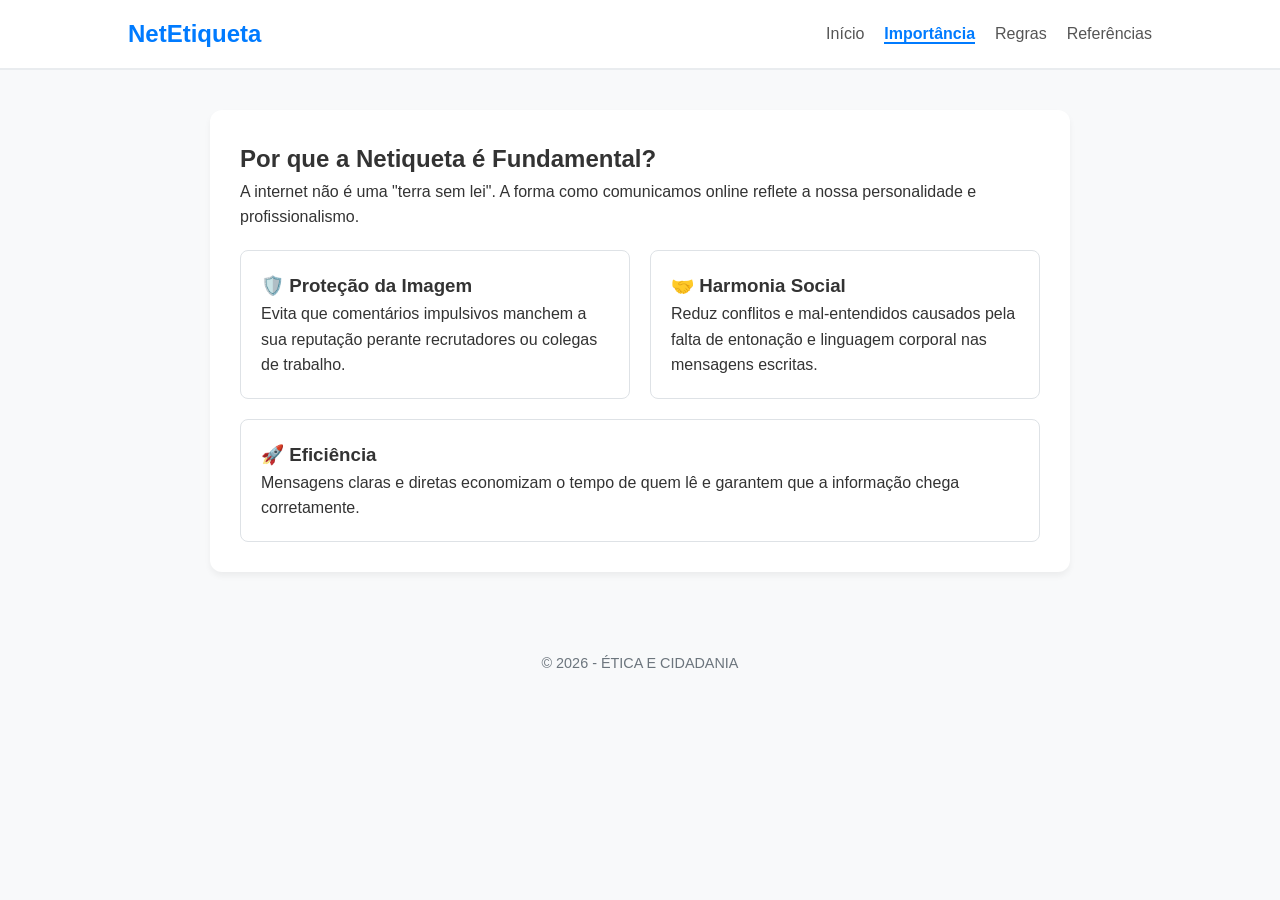
<file: importancia.html>
<!DOCTYPE html>
<html lang="pt-PT">
<head>
    <meta charset="UTF-8">
    <meta name="viewport" content="width=device-width, initial-scale=1.0">
    <title>Netiqueta - Importância</title>
    <link rel="stylesheet" href="style.css">
</head>
<body>
    <nav class="navbar">
        <div class="logo">NetEtiqueta</div>
        <ul>
            <li><a href="index.html">Início</a></li>
            <li><a href="importancia.html" class="active">Importância</a></li>
            <li><a href="regras.html">Regras</a></li>
            <li><a href="referencias.html">Referências</a></li>
        </ul>
    </nav>

    <main class="content">
        <section class="card">
            <h2>Por que a Netiqueta é Fundamental?</h2>
            <p>
                A internet não é uma "terra sem lei". A forma como comunicamos online
                reflete a nossa personalidade e profissionalismo.
            </p>

            <div class="info-grid">
                <div class="info-item">
                    <h3>🛡️ Proteção da Imagem</h3>
                    <p>
                        Evita que comentários impulsivos manchem a sua reputação perante
                        recrutadores ou colegas de trabalho.
                    </p>
                </div>

                <div class="info-item">
                    <h3>🤝 Harmonia Social</h3>
                    <p>
                        Reduz conflitos e mal-entendidos causados pela falta de
                        entonação e linguagem corporal nas mensagens escritas.
                    </p>
                </div>

                <div class="info-item">
                    <h3>🚀 Eficiência</h3>
                    <p>
                        Mensagens claras e diretas economizam o tempo de quem lê e
                        garantem que a informação chega corretamente.
                    </p>
                </div>
            </div>
        </section>
    </main>

    <footer>
        <p>&copy; 2026 - ÉTICA E CIDADANIA</p>
    </footer>
</body>
</html>
</file>
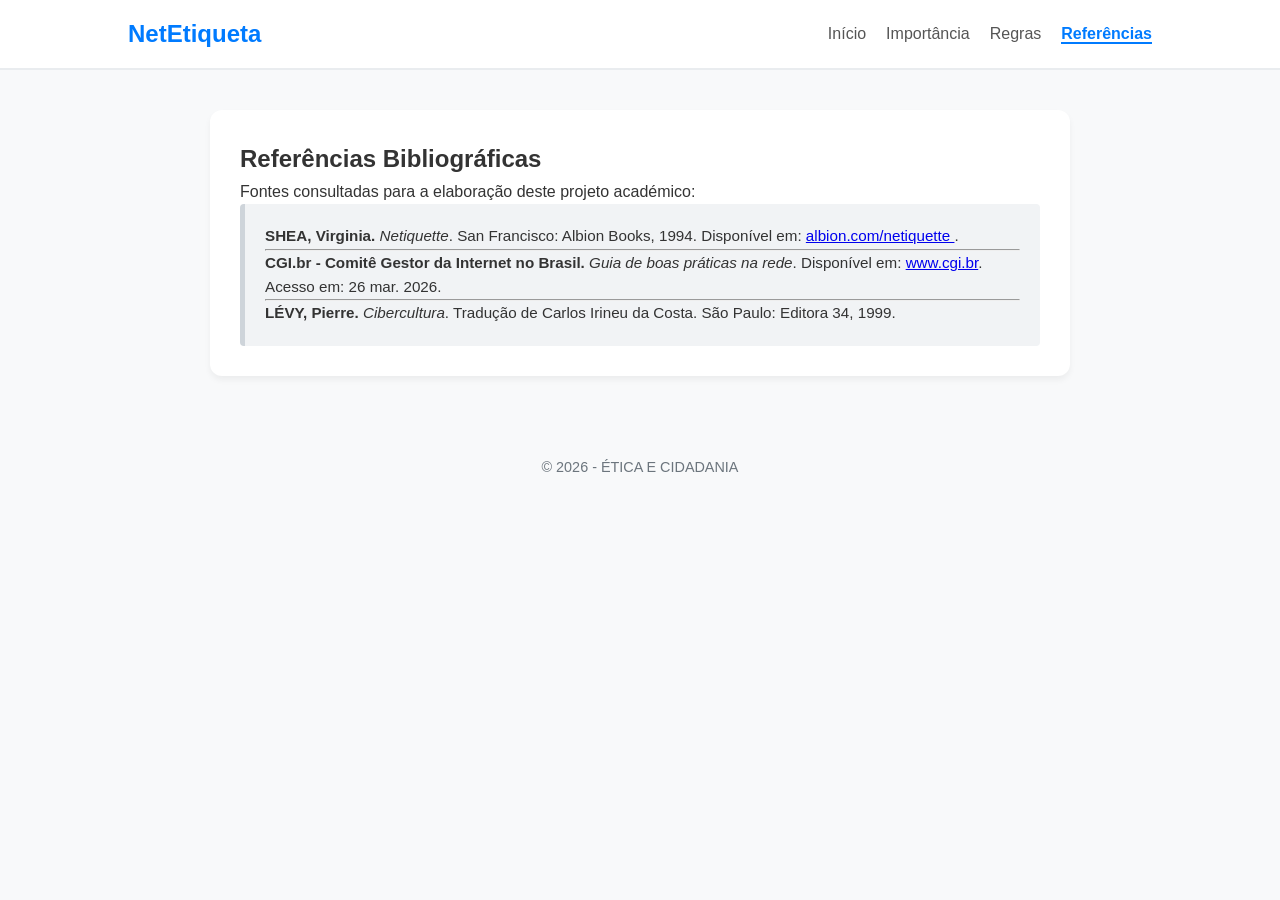
<file: referencias.html>
<!DOCTYPE html>
<html lang="pt-PT">
<head>
    <meta charset="UTF-8">
    <meta name="viewport" content="width=device-width, initial-scale=1.0">
    <title>Netiqueta - Referências</title>
    <link rel="stylesheet" href="style.css">
</head>
<body>
    <nav class="navbar">
        <div class="logo">NetEtiqueta</div>
        <ul>
            <li><a href="index.html">Início</a></li>
            <li><a href="importancia.html">Importância</a></li>
            <li><a href="regras.html">Regras</a></li>
            <li><a href="referencias.html" class="active">Referências</a></li>
        </ul>
    </nav>

    <main class="content">
        <section class="card">
            <h2>Referências Bibliográficas</h2>
            <p>Fontes consultadas para a elaboração deste projeto académico:</p>

            <blockquote class="ref-box">
                <p>
                    <strong>SHEA, Virginia.</strong>
                    <em>Netiquette</em>. San Francisco: Albion Books, 1994.
                    Disponível em:
                    <a href="http://www.albion.com/netiquette/book/" target="_blank">
                        albion.com/netiquette
                    </a>.
                </p>

                <hr>

                <p>
                    <strong>CGI.br - Comitê Gestor da Internet no Brasil.</strong>
                    <em>Guia de boas práticas na rede</em>.
                    Disponível em:
                    <a href="https://www.cgi.br" target="_blank">www.cgi.br</a>.
                    Acesso em: 26 mar. 2026.
                </p>

                <hr>

                <p>
                    <strong>LÉVY, Pierre.</strong>
                    <em>Cibercultura</em>.
                    Tradução de Carlos Irineu da Costa.
                    São Paulo: Editora 34, 1999.
                </p>
            </blockquote>
        </section>
    </main>

    <footer>
        <p>&copy; 2026 - ÉTICA E CIDADANIA</p>
    </footer>
</body>
</html>
</file>
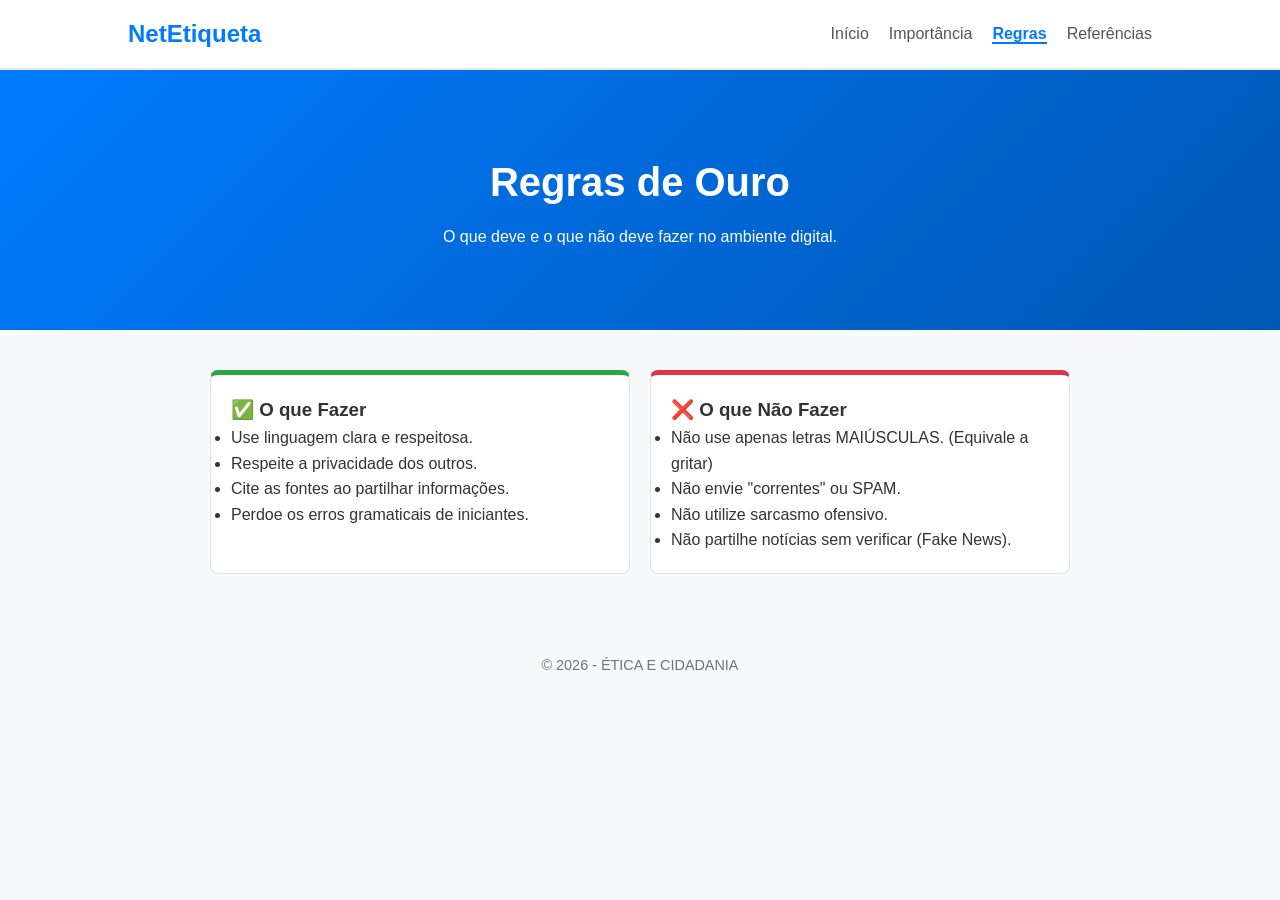
<file: regras.html>
<!DOCTYPE html>
<html lang="pt-PT">
<head>
    <meta charset="UTF-8">
    <meta name="viewport" content="width=device-width, initial-scale=1.0">
    <title>Netiqueta - Regras</title>
    <link rel="stylesheet" href="style.css">
</head>
<body>
    <nav class="navbar">
        <div class="logo">NetEtiqueta</div>
        <ul>
            <li><a href="index.html">Início</a></li>
            <li><a href="importancia.html">Importância</a></li>
            <li><a href="regras.html" class="active">Regras</a></li>
            <li><a href="referencias.html">Referências</a></li>
        </ul>
    </nav>

    <header class="hero">
        <h1>Regras de Ouro</h1>
        <p>O que deve e o que não deve fazer no ambiente digital.</p>
    </header>

    <main class="content">
        <div class="grid-container">

            <section class="box do">
                <h3>✅ O que Fazer</h3>
                <ul>
                    <li>Use linguagem clara e respeitosa.</li>
                    <li>Respeite a privacidade dos outros.</li>
                    <li>Cite as fontes ao partilhar informações.</li>
                    <li>Perdoe os erros gramaticais de iniciantes.</li>
                </ul>
            </section>

            <section class="box dont">
                <h3>❌ O que Não Fazer</h3>
                <ul>
                    <li>Não use apenas letras MAIÚSCULAS. (Equivale a gritar)</li>
                    <li>Não envie "correntes" ou SPAM.</li>
                    <li>Não utilize sarcasmo ofensivo.</li>
                    <li>Não partilhe notícias sem verificar (Fake News).</li>
                </ul>
            </section>

        </div>
    </main>

    <footer>
        <p>&copy; 2026 - ÉTICA E CIDADANIA</p>
    </footer>
</body>
</html>
</file>
<file: style.css>
/* 1. Reset e Configurações Globais */
* {
    margin: 0;
    padding: 0;
    box-sizing: border-box;
}

body {
    font-family: 'Segoe UI', Tahoma, Geneva, Verdana, sans-serif;
    background-color: #f8f9fa;
    color: #333;
    line-height: 1.6;
}

/* 2. Barra de Navegação */
.navbar {
    background-color: #ffffff;
    display: flex;
    justify-content: space-between;
    align-items: center;
    padding: 15px 10%;
    border-bottom: 2px solid #e9ecef;
    position: sticky; /* Mantém o menu no topo ao rolar */
    top: 0;
    z-index: 1000;
}

.navbar .logo {
    font-size: 1.5rem;
    font-weight: bold;
    color: #007bff;
}

.navbar ul {
    display: flex;
    list-style: none;
    gap: 20px;
}

.navbar a {
    text-decoration: none;
    font-weight: 500;
    color: #555;
    transition: 0.3s;
}

.navbar a:hover {
    color: #007bff;
}

.navbar a.active {
    color: #007bff;
    font-weight: bold;
    border-bottom: 2px solid #007bff;
}

/* 3. Secção Hero (Destaque) */
.hero {
    background: linear-gradient(135deg, #007bff, #0056b3);
    color: white;
    text-align: center;
    padding: 80px 20px;
}

.hero h1 {
    font-size: 2.5rem;
    margin-bottom: 10px;
}

/* 4. Contentores de Conteúdo */
.content {
    max-width: 900px;
    margin: 40px auto;
    padding: 0 20px;
}

.card {
    background: white;
    padding: 30px;
    border-radius: 12px;
    box-shadow: 0 4px 6px rgba(0,0,0,0.05);
    margin-bottom: 30px;
}

.img-content {
    width: 100%;
    max-width: 600px;
    height: auto;
    border-radius: 8px;
    margin-top: 20px;
    display: block;
    margin-left: auto;
    margin-right: auto;
}

/* 5. Grelha de Regras e Itens de Informação */
.grid-container, .info-grid {
    display: flex;
    gap: 20px;
    flex-wrap: wrap;
    margin-top: 20px;
}

.box, .info-item {
    flex: 1;
    min-width: 280px;
    background: #fff;
    padding: 20px;
    border-radius: 8px;
    border: 1px solid #dee2e6;
}

.do { border-top: 5px solid #28a745; }
.dont { border-top: 5px solid #dc3545; }

/* 6. Estilos das Referências e Citações */
.ref-box {
    background-color: #f1f3f5;
    padding: 20px;
    border-left: 5px solid #ced4da;
    border-radius: 4px;
    font-size: 0.95rem;
}

/* 7. Estilo do Botão de Dicas (JavaScript) */
#btnDica {
    background-color: #007bff;
    color: white;
    border: none;
    padding: 10px 20px;
    border-radius: 5px;
    cursor: pointer;
    font-size: 1rem;
    transition: 0.3s;
    margin-top: 15px;
}

#btnDica:hover {
    background-color: #0056b3;
}

#textoDica {
    min-height: 1.5em;
    font-style: italic;
    color: #555;
    margin-top: 10px;
}

/* 8. Rodapé */
footer {
    text-align: center;
    padding: 40px;
    color: #6c757d;
    font-size: 0.9rem;
}

/* 9. Responsividade para Telemóveis */
@media (max-width: 600px) {
    .navbar {
        flex-direction: column;
        gap: 15px;
    }
    
    .navbar ul {
        gap: 10px;
        font-size: 0.9rem;
    }
}
</file>
